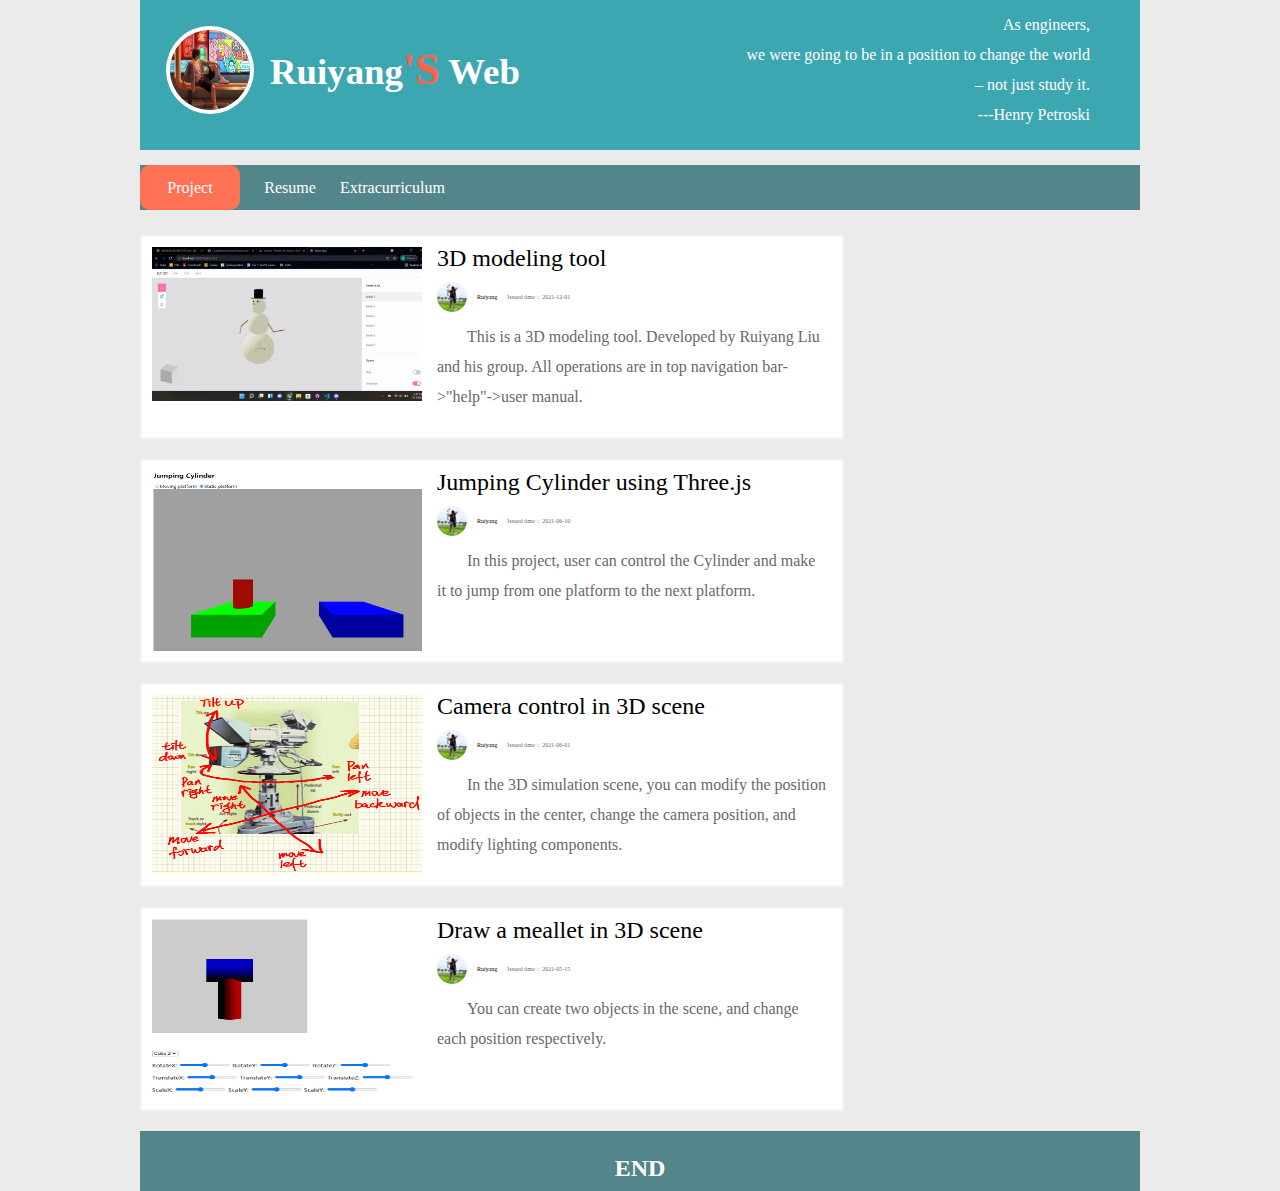
<file: index.html>
﻿<html>
	<head>
		<title>Ruiyang's website</title>
		<link rel="shortcut icon" href="images/ico.jpg"/>
		<link href="css/style.css?v=2" rel="stylesheet" type="text/css" media="all">
		<link rel="stylesheet" href="css/animate.min.css">
		<script src="js/wow.min.js"></script>
		<script>
		if (!(/msie [6|7|8|9]/i.test(navigator.userAgent))){
			new WOW().init();
		};
		</script>
	</head>
	<body>
		<header>
			<div class="logo">
				<img src="images/head.jpg" class="xwcms" onmouseover="this.src='images/head.png'" onmouseout="this.src='images/head.jpg'"/>
				<div class="logo-text">Ruiyang<span style="color:#FF6347;font-size:1.2em;">'S</span> Web</div>
			</div>
			<div class="right-block">
				<div class="wow pulse bg-yellow" data-wow-delay="0.1s">As engineers,</div>
				<div class="wow rollIn bg-red" data-wow-iteration="1" data-wow-duration="0.5s">we were going to be in a position to change the world</div>
				<div class="wow bounceInRight bg-blue">– not just study it.</div>
				<div class="wow bounceInRight bg-blue">---Henry Petroski</div>
			</div>
		</header>
		<div class="clear">
		</div>
		<nav id="nav" class="nav-wrap">
			<ul class="clearfix">
				<li class="menuactive">
					<a href="index.html">
						Project
					</a>
				</li>
			
				<li>
					<a href="project/resume.html">
					   Resume
					</a>
				</li>
			
				<li>
					<a href="extra_index.html">
					   Extracurriculum
					</a>
				</li>
				
				
			</ul>                 
		</nav>
	
		
		<section class="container-content">
			<div class="article-list">

				<div class="item">
					<div class="art-img">
						<img src="project/ez3d/cover.jpg" />
					</div>
					<div class="title">
						<a href="https://mariovo-casual.github.io/ez3d/">3D modeling tool</a>
					</div>
					<div class="base-info">
						<ul>
							<li>
								<img src="images/head.png" class="xwcms2"/>
							</li>
							<li>
								<a href="index.html">Ruiyang</a>
							</li>
							<li>
								Issued time： 2021-12-01
							</li>
						</ul>
					</div>
					<div class="desc">
						This is a 3D modeling tool. Developed by Ruiyang Liu and his group. 
						All operations are in top navigation bar->"help"->user manual. 
					</div>
				</div>

				<div class="item">
					<div class="art-img">
						<img src="project/game/pic/o1.png" />
					</div>
					<div class="title">
						<a href="project/game/features_asg5.html">Jumping Cylinder using Three.js</a>
					</div>
					<div class="base-info">
						<ul>
							<li>
								<img src="images/head.png" class="xwcms2"/>
							</li>
							<li>
								<a href="index.html">Ruiyang</a>
							</li>
							<li>
								Issued time： 2021-06-10
							</li>
						</ul>
					</div>
					<div class="desc">
						In this project, user can control the Cylinder and make it to jump from one platform to the next platform.
					</div>
				</div>


				<div class="item">
					<div class="art-img">
						<img src="project/Cam_control/pic/operations.PNG" />
					</div>
					<div class="title">
						<a href="project/Cam_control/features_asg4.html">Camera control in 3D scene</a>
					</div>
					<div class="base-info">
						<ul>
							<li>
								<img src="images/head.png" class="xwcms2"/>
							</li>
							<li>
								<a href="index.html">Ruiyang</a>
							</li>
							<li>
								Issued time： 2021-06-01
							</li>
						</ul>
					</div>
					<div class="desc">
						In the 3D simulation scene, you can modify the position of objects in the center,
						change the camera position, and modify lighting components.
					</div>
				</div>
				
				<div class="item">
					<div class="art-img">
						<img src="project/Mesh/pic/o1.png" />
					</div>
					<div class="title">
						<a href="project/Mesh/features.html">Draw a meallet in 3D scene</a>
					</div>
					<div class="base-info">
						<ul>
							<li>
								<img src="images/head.png" class="xwcms2"/>
							</li>
							<li>
								<a href="index.html">Ruiyang</a>
							</li>
							<li>
								Issued time： 2021-05-15
							</li>
						</ul>
					</div>
					<div class="desc">
						You can create two objects in the scene, and change each position respectively. 
					</div>
				</div>

				
			</div> 
		</section>

		<div class="clear">
		</div>	
		
		<footer class="footer">
			<div class="footer_content">
				<h2>END</h2>
			</div>
		</footer>
		

		<script src="plugin/SuperSlide/js/jquery.min.js"></script>
		<!-- <script src="js/jquery-1.12.4.min.js"></script> -->
		<script src="plugin/SuperSlide/js/superslide.2.1.js"></script>
		<script type="text/javascript">
		jQuery(".youtiy_slider .bd li").first().before( jQuery(".youtiy_slider .bd li").last() );
		jQuery(".youtiy_slider").hover(function(){
			 jQuery(this).find(".arrow").stop(true,true).fadeIn(300) 
			 },function(){ 
				jQuery(this).find(".arrow").fadeOut(300) });				
			 jQuery(".youtiy_slider").slide(
				{ titCell:".hd ul", mainCell:".bd ul", effect:"leftLoop",autoPlay:true, vis:3,autoPage:true, trigger:"mouseover"}
			);
			
			
		$(document).ready(function(e) {	
			var offset = 890;
			$(window).on('scroll', function(){
				if($(this).scrollTop() > offset ) {
					$('.recommend').css('position','fixed');
					$('.recommend').css('top','0px');
				} 
				else {
					$('.recommend').css('position','');
				}
			});
		});
		</script>
	</body>
</html>
</file>
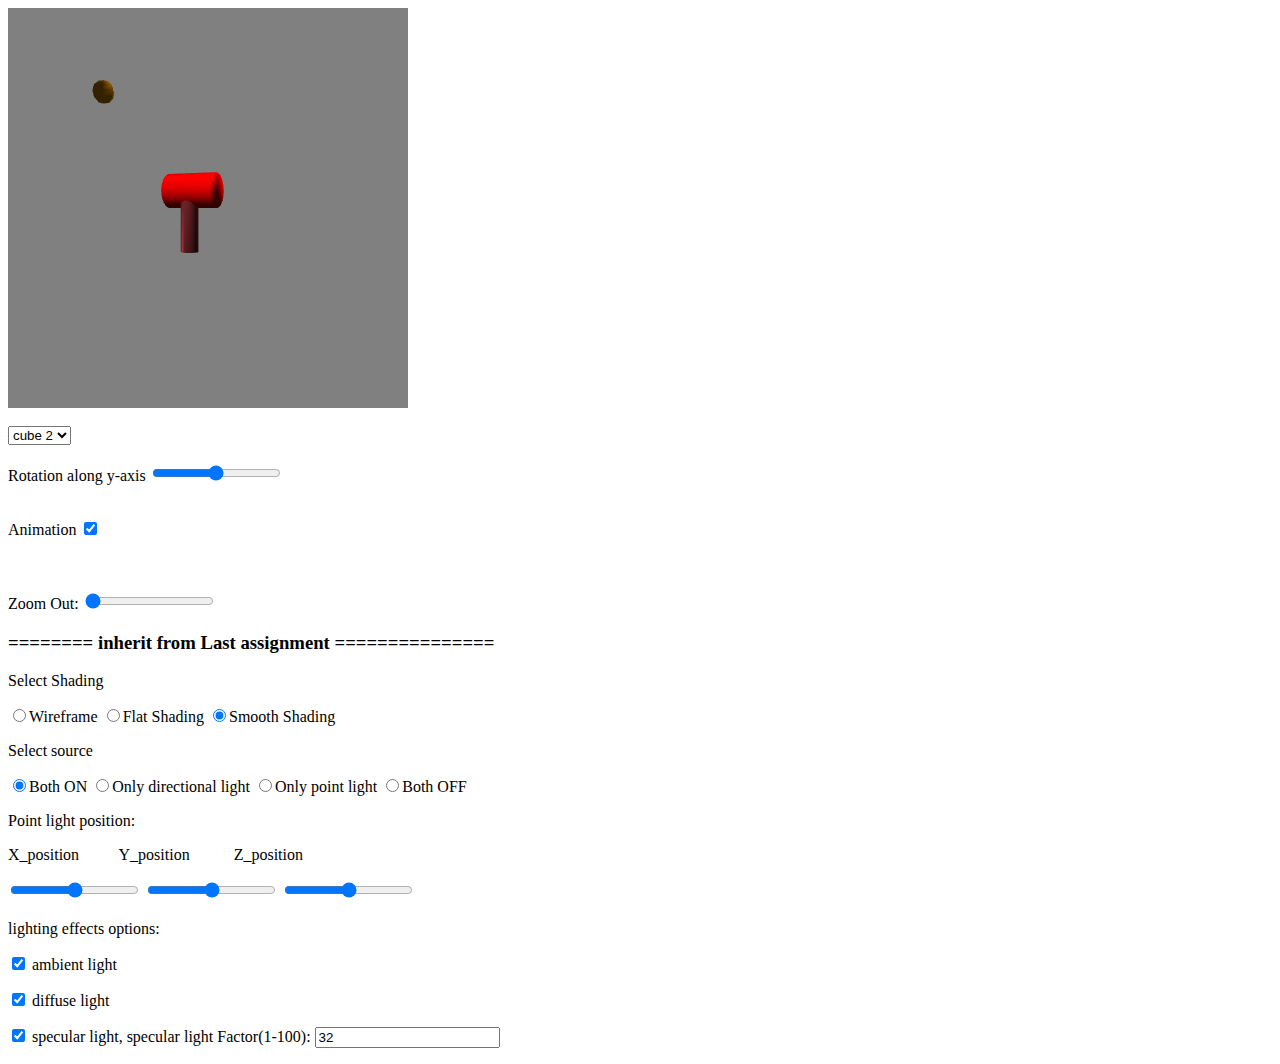
<file: project/Cam_control/index.html>
<html>
    <head>
        <meta charset="utf-8">
        <title>ASG 3</title>

        <!-- Load external libs -->
        <script src="lib/cuon-matrix-cse160.js"></script>
        <script src="lib/cuon-utils.js"></script>
        <script src="lib/webgl-debug.js"></script>
        <script src="lib/webgl-utils.js"></script>

        <!-- Load internal libs -->
        <script src="camera.js"></script>
        <script src="models/model.js"></script>
        <script src="models/cube.js"></script>
        <script src="models/sphere.js"></script>

        <!-- Load main -->
        <script src="asg3.js"></script>
    </head>

    <body onload="main()">
        <canvas id="canvas" width="400" height="400"></canvas>

        <br><br>
        <select id="cubeSelect">
            <option selected disabled>Empty</option>
        </select>

        <br><br>
        <label>Rotation along y-axis</label>
        <input id="rotSlider" type="range" min="-180" max="180" oninput="onRotationInput(this.value)"></input>


        <br><br>
        <p><label>Animation</label>
        <input type="checkbox" name="anim" id="anim" checked ="anim"><p>


        <br><br>
        <label>Zoom Out:</label>
        <input id="zoomSlider" value="1" type="range" min="1" max="20" oninput="onZoomInput(this.value)"></input>


        <h3>======== inherit from Last assignment =============== </h3>
        <p><label>Select Shading</label><p>
        <input type="radio" name="Shading" id="frame_s" value ="1" ><label>Wireframe  </label>
        <input type="radio" name="Shading" id="flat_s" value ="2"><label>Flat Shading </label>
        <input type="radio" name="Shading" id="smooth_s" value ="3" checked><label>Smooth Shading </label>

        <p><label>Select source</label><p>
        <input type="radio" name="pl_on" id="pl_on_dl_on" value ="1" checked><label>Both ON </label>
        <input type="radio" name="pl_on" id="pl_off_dl_on" value ="2"><label>Only directional light </label>
        <input type="radio" name="pl_on" id="pl_on_dl_off" value ="3"><label>Only point light </label>
        <input type="radio" name="pl_on" id="pl_off_dl_off" value ="4"><label>Both OFF </label><p>

        <p><label>Point light position: </label><p>

        <label>X_position &nbsp&nbsp&nbsp&nbsp&nbsp&nbsp&nbsp&nbsp Y_position &nbsp&nbsp&nbsp&nbsp&nbsp&nbsp&nbsp&nbsp&nbsp Z_position</label><p>
        <input id="lx" type="range" min="-3" max="1" step = "0.02"></input>
        <input id="ly" type="range" min="-1" max="3" step = "0.02"></input>
        <input id="lz" type="range" min="-1" max="3" step = "0.02" ></input>


        <br><br>
        <label>lighting effects options:</label><p>

        <input type="checkbox" name="ambient" id="amb" checked ="amb">
        <label>ambient light</label><p>
        <input type="checkbox" name="diffuse" id="dif" checked ="dif">
        <label>diffuse light</label><p>
        <input type="checkbox" name="specular" id="spe" checked ="spe">
        <label>specular light, specular light Factor(1-100):</label>
        <input id="speFactor" type="number" value="32"></input><p>




    </body>
</html>
</file>
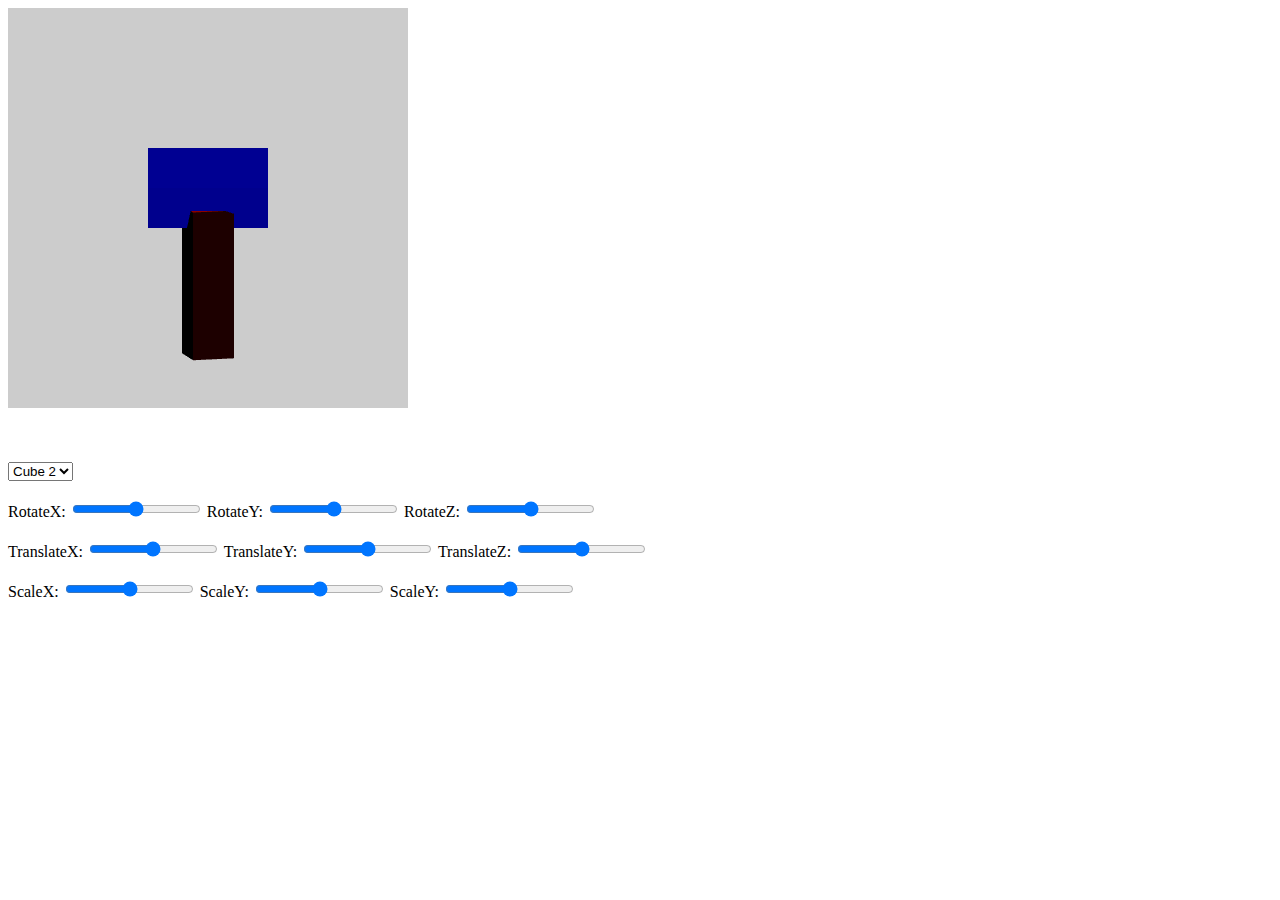
<file: project/Mesh/index.html>
<html>
    <head>
        <meta charset="utf-8">
        <title>ASG 2</title>

        <!-- Load external libs -->
        <script src="lib/cuon-matrix-cse160.js"></script>
        <script src="lib/cuon-utils.js"></script>
        <script src="lib/webgl-debug.js"></script>
        <script src="lib/webgl-utils.js"></script>

        <!-- Load internal libs -->
        <script src="cube.js"></script>

        <!-- Load main -->
        <script src="asg2.js"></script>
    </head>

    <body onload="main()">
        <canvas id="canvas" width="400" height="400"></canvas>
        <br><br>
        

        <br><br>
        <select id="cubeSelect">
            <option selected disabled>Empty</option>
        </select>

        <br><br>
        <label for="rotSlider">RotateX:</label>
        <input id="rotSlider" type="range" min="-100" max="100" oninput="onRotationInput()"></input>

        <label for="rotSliderY">RotateY:</label>
        <input id="rotSliderY" type="range" min="-100" max="100" oninput="onRotationInput()"></input>

        <label for="rotSliderZ">RotateZ:</label>
        <input id="rotSliderZ" type="range" min="-100" max="100" oninput="onRotationInput()"></input>

        <br><br>
        <label for="TransX">TranslateX:</label>
        <input id="TransX" type="range" min="-100" max="100" oninput="TanslateIn()"></input>

        <label for="TransY">TranslateY:</label>
        <input id="TransY" type="range" min="-100" max="100" oninput="TanslateIn()"></input>

        <label for="TransZ">TranslateZ:</label>
        <input id="TransZ" type="range" min="-100" max="100" oninput="TanslateIn()"></input>

        <br><br>
        <label for="ScaleX">ScaleX:</label>
        <input id="ScaleX" type="range" min="1" max="100" oninput="ScaleIn()"></input>

        <label for="ScaleY">ScaleY:</label>
        <input id="ScaleY" type="range" min="1" max="100" oninput="ScaleIn()"></input>

        <label for="ScaleZ">ScaleY:</label>
        <input id="ScaleZ" type="range" min="1" max="100" oninput="ScaleIn()"></input>

    </body>
</html>
</file>
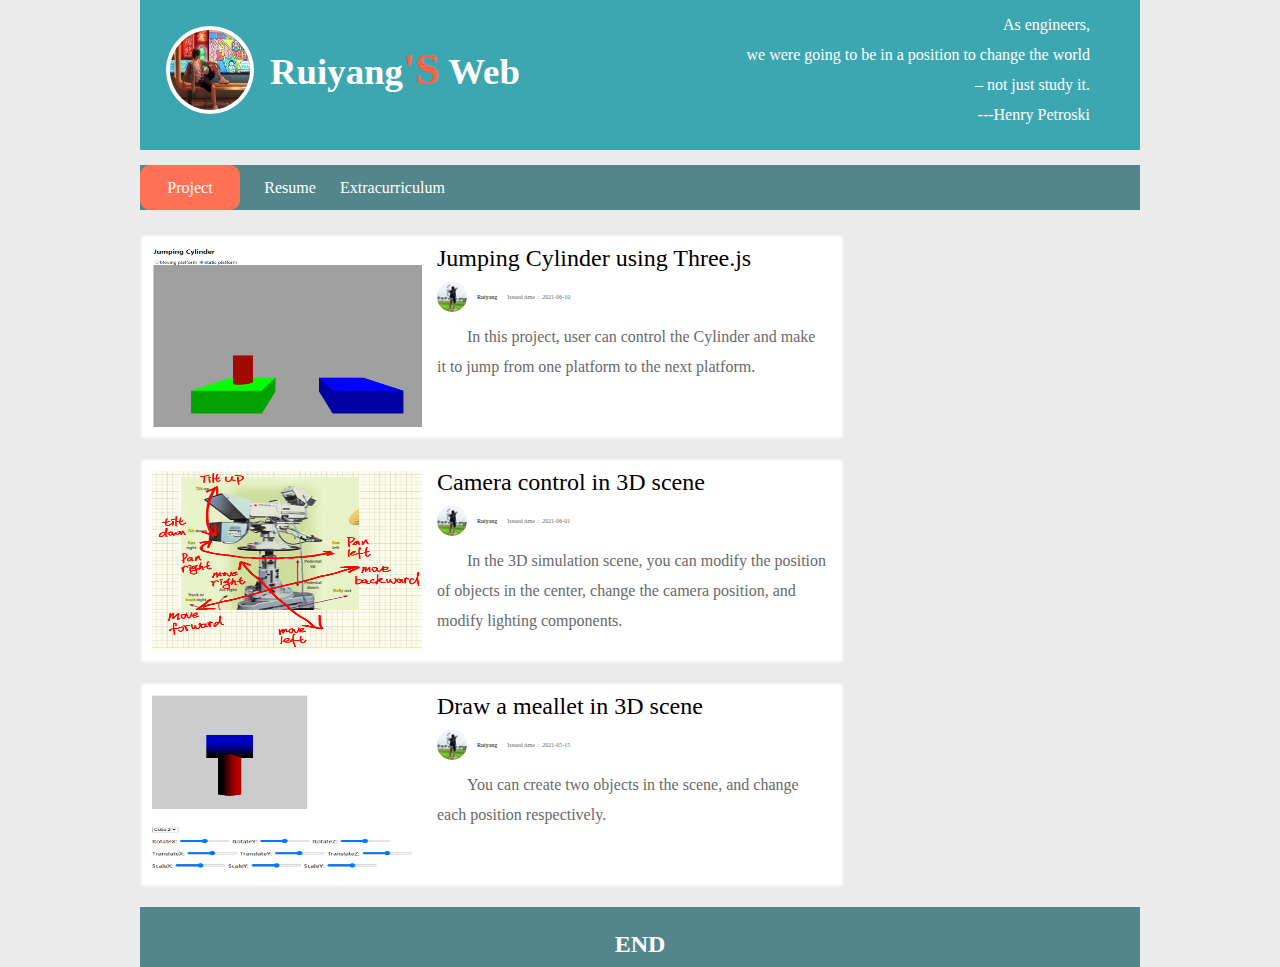
<file: web/周末‘s博客/index.html>
﻿<html>
	<head>
		<title>Ruiyang's website</title>
		<link rel="shortcut icon" href="images/ico.jpg"/>
		<link href="css/style.css?v=2" rel="stylesheet" type="text/css" media="all">
		<link rel="stylesheet" href="css/animate.min.css">
		<script src="js/wow.min.js"></script>
		<script>
		if (!(/msie [6|7|8|9]/i.test(navigator.userAgent))){
			new WOW().init();
		};
		</script>
	</head>
	<body>
		<header>
			<div class="logo">
				<img src="images/head.jpg" class="xwcms" onmouseover="this.src='images/head.png'" onmouseout="this.src='images/head.jpg'"/>
				<div class="logo-text">Ruiyang<span style="color:#FF6347;font-size:1.2em;">'S</span> Web</div>
			</div>
			<div class="right-block">
				<div class="wow pulse bg-yellow" data-wow-delay="0.1s">As engineers,</div>
				<div class="wow rollIn bg-red" data-wow-iteration="1" data-wow-duration="0.5s">we were going to be in a position to change the world</div>
				<div class="wow bounceInRight bg-blue">– not just study it.</div>
				<div class="wow bounceInRight bg-blue">---Henry Petroski</div>
			</div>
		</header>
		<div class="clear">
		</div>
		<nav id="nav" class="nav-wrap">
			<ul class="clearfix">
				<li class="menuactive">
					<a href="index.html">
						Project
					</a>
				</li>
			
				<li>
					<a href="project/resume.html">
					   Resume
					</a>
				</li>
			
				<li>
					<a href="extra_index.html">
					   Extracurriculum
					</a>
				</li>
				
				
			</ul>                 
		</nav>
	
		
		<section class="container-content">
			<div class="article-list">


				<div class="item">
					<div class="art-img">
						<img src="project/game/pic/o1.png" />
					</div>
					<div class="title">
						<a href="project/game/features_asg5.html">Jumping Cylinder using Three.js</a>
					</div>
					<div class="base-info">
						<ul>
							<li>
								<img src="images/head.png" class="xwcms2"/>
							</li>
							<li>
								<a href="index.html">Ruiyang</a>
							</li>
							<li>
								Issued time： 2021-06-10
							</li>
						</ul>
					</div>
					<div class="desc">
						In this project, user can control the Cylinder and make it to jump from one platform to the next platform.
					</div>
				</div>


				<div class="item">
					<div class="art-img">
						<img src="project/Cam_control/pic/operations.PNG" />
					</div>
					<div class="title">
						<a href="project/Cam_control/features_asg4.html">Camera control in 3D scene</a>
					</div>
					<div class="base-info">
						<ul>
							<li>
								<img src="images/head.png" class="xwcms2"/>
							</li>
							<li>
								<a href="index.html">Ruiyang</a>
							</li>
							<li>
								Issued time： 2021-06-01
							</li>
						</ul>
					</div>
					<div class="desc">
						In the 3D simulation scene, you can modify the position of objects in the center,
						change the camera position, and modify lighting components.
					</div>
				</div>
				
				<div class="item">
					<div class="art-img">
						<img src="project/Mesh/pic/o1.png" />
					</div>
					<div class="title">
						<a href="project/Mesh/features.html">Draw a meallet in 3D scene</a>
					</div>
					<div class="base-info">
						<ul>
							<li>
								<img src="images/head.png" class="xwcms2"/>
							</li>
							<li>
								<a href="index.html">Ruiyang</a>
							</li>
							<li>
								Issued time： 2021-05-15
							</li>
						</ul>
					</div>
					<div class="desc">
						You can create two objects in the scene, and change each position respectively. 
					</div>
				</div>

				
			</div> 
		</section>

		<div class="clear">
		</div>	
		
		<footer class="footer">
			<div class="footer_content">
				<h2>END</h2>
			</div>
		</footer>
		

		<script src="plugin/SuperSlide/js/jquery.min.js"></script>
		<!-- <script src="js/jquery-1.12.4.min.js"></script> -->
		<script src="plugin/SuperSlide/js/superslide.2.1.js"></script>
		<script type="text/javascript">
		jQuery(".youtiy_slider .bd li").first().before( jQuery(".youtiy_slider .bd li").last() );
		jQuery(".youtiy_slider").hover(function(){
			 jQuery(this).find(".arrow").stop(true,true).fadeIn(300) 
			 },function(){ 
				jQuery(this).find(".arrow").fadeOut(300) });				
			 jQuery(".youtiy_slider").slide(
				{ titCell:".hd ul", mainCell:".bd ul", effect:"leftLoop",autoPlay:true, vis:3,autoPage:true, trigger:"mouseover"}
			);
			
			
		$(document).ready(function(e) {	
			var offset = 890;
			$(window).on('scroll', function(){
				if($(this).scrollTop() > offset ) {
					$('.recommend').css('position','fixed');
					$('.recommend').css('top','0px');
				} 
				else {
					$('.recommend').css('position','');
				}
			});
		});
		</script>
	</body>
</html>
</file>
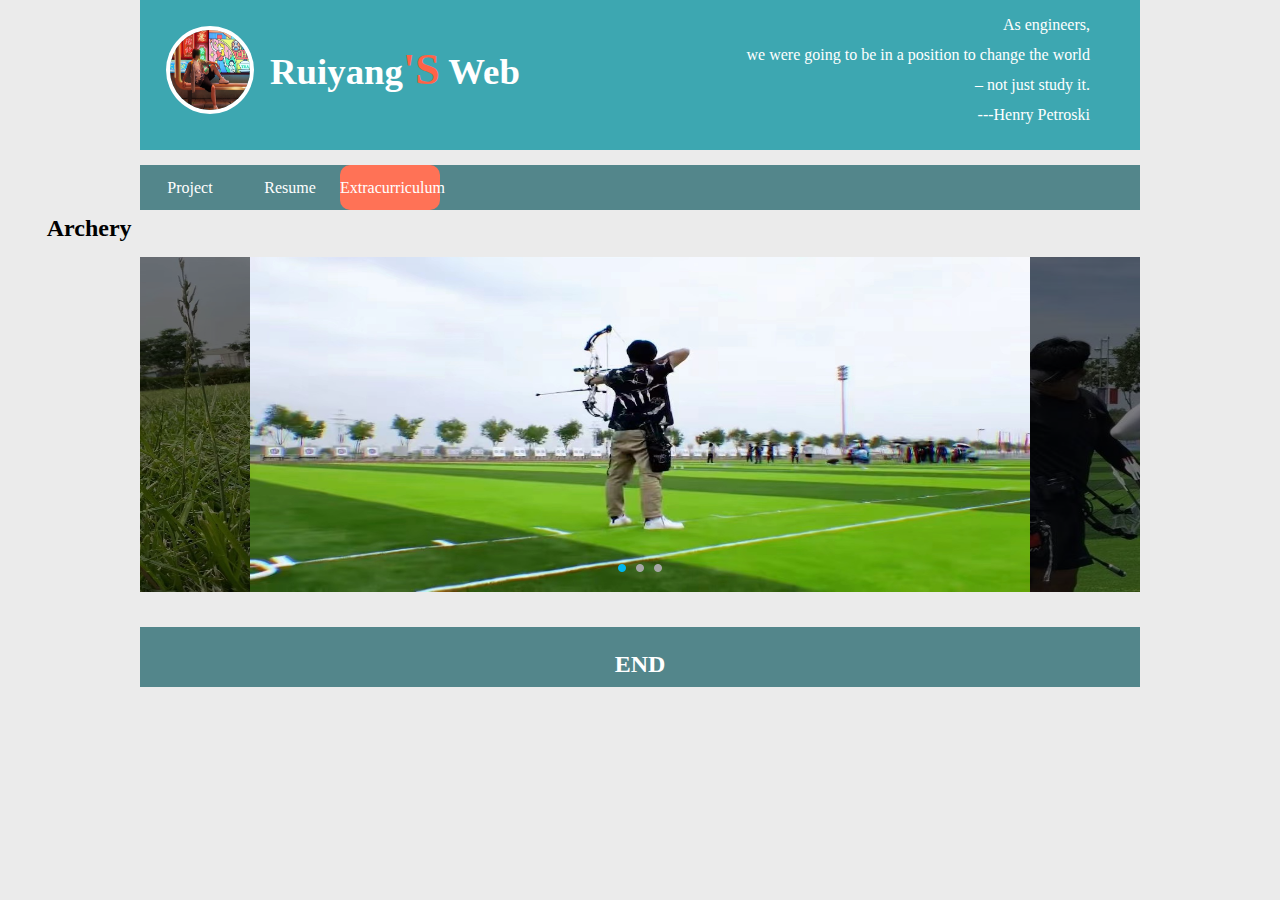
<file: extra_index.html>
<html>
	<head>
		<title>Ruiyang's website</title>
		<link rel="shortcut icon" href="images/ico.jpg"/>
		<link href="css/style.css?v=2" rel="stylesheet" type="text/css" media="all">
		<link rel="stylesheet" href="css/animate.min.css">
		<script src="js/wow.min.js"></script>
		<script>
		if (!(/msie [6|7|8|9]/i.test(navigator.userAgent))){
			new WOW().init();
		};
		</script>
	</head>
	<body>
		<header>
			<div class="logo">
				<img src="images/head.jpg" class="xwcms" onmouseover="this.src='images/head.png'" onmouseout="this.src='images/head.jpg'"/>
				<div class="logo-text">Ruiyang<span style="color:#FF6347;font-size:1.2em;">'S</span> Web</div>
			</div>
			<div class="right-block">
				<div class="wow pulse bg-yellow" data-wow-delay="0.1s">As engineers,</div>
				<div class="wow rollIn bg-red" data-wow-iteration="1" data-wow-duration="0.5s">we were going to be in a position to change the world</div>
				<div class="wow bounceInRight bg-blue">– not just study it.</div>
				<div class="wow bounceInRight bg-blue">---Henry Petroski</div>
			</div>
		</header>
		<div class="clear">
		</div>
		<nav id="nav" class="nav-wrap">
			<ul class="clearfix">
				<li>
					<a href="index.html">
						Project
					</a>
				</li>
			
				<li>
					<a href="project/resume.html">
					   Resume
					</a>
				</li>
			
				<li class="menuactive">
					<a href="extra_index.html">
					   Extracurriculum
					</a>
				</li>
				
				
			</ul>                 
		</nav>
		
		<section class="banner">
			<h2>&nbsp &nbsp &nbsp &nbsp Archery</h2>
			<div class="youtiy_slider">
				
			  <div class="bd">
				<ul>
				  <li><a target="_blank" href="http://www.youtiy.com"><img src="plugin/SuperSlide/images/1.jpg" /></a></li>
				  <li><a target="_blank" href="http://www.youtiy.com"><img src="plugin/SuperSlide/images/2.jpg" /></a></li>
				  <li><a target="_blank" href="http://www.youtiy.com"><img src="plugin/SuperSlide/images/3.jpg" /></a></li>
				</ul>
			  </div>
			  <div class="hd">
				<ul>
				</ul>
			  </div>
			  <div class="pnBtn prev"><span class="blackBg"></span> <a class="arrow" href="javascript:void(0)"></a></div>
			  <div class="pnBtn next"><span class="blackBg"></span> <a class="arrow" href="javascript:void(0)"></a></div>
			</div>
		</section>
				

		<div class="clear">
		</div>	
		
		<footer class="footer">
			<div class="footer_content">
				<h2>END</h2>
			</div>
		</footer>
		

		<script src="plugin/SuperSlide/js/jquery.min.js"></script>
		<!-- <script src="js/jquery-1.12.4.min.js"></script> -->
		<script src="plugin/SuperSlide/js/superslide.2.1.js"></script>
		<script type="text/javascript">
		jQuery(".youtiy_slider .bd li").first().before( jQuery(".youtiy_slider .bd li").last() );
		jQuery(".youtiy_slider").hover(function(){
			 jQuery(this).find(".arrow").stop(true,true).fadeIn(300) 
			 },function(){ 
				jQuery(this).find(".arrow").fadeOut(300) });				
			 jQuery(".youtiy_slider").slide(
				{ titCell:".hd ul", mainCell:".bd ul", effect:"leftLoop",autoPlay:true, vis:3,autoPage:true, trigger:"mouseover"}
			);
			
			
		$(document).ready(function(e) {	
			var offset = 890;
			$(window).on('scroll', function(){
				if($(this).scrollTop() > offset ) {
					$('.recommend').css('position','fixed');
					$('.recommend').css('top','0px');
				} 
				else {
					$('.recommend').css('position','');
				}
			});
		});
		</script>
	</body>
</html>
</file>
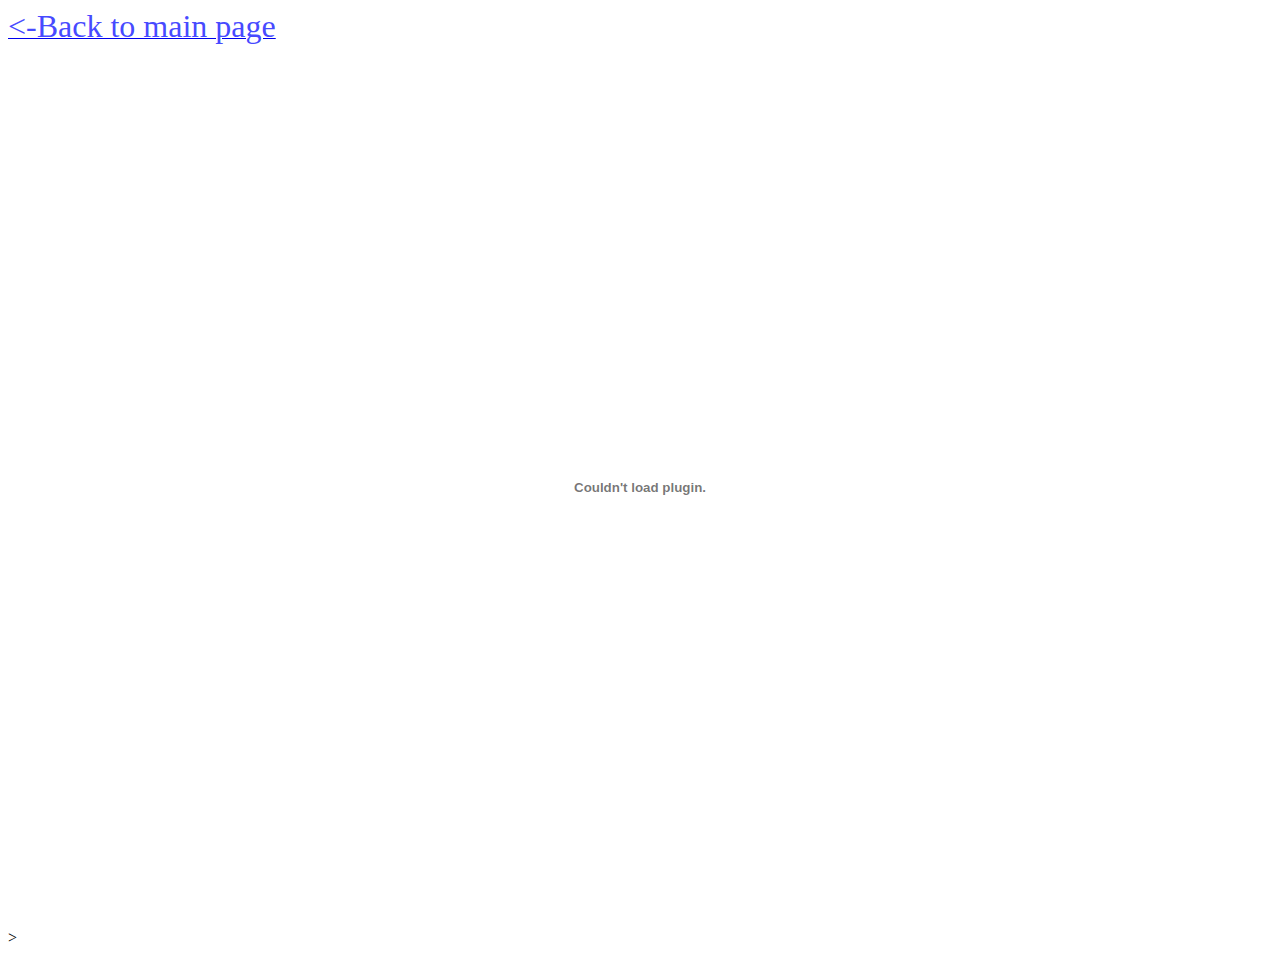
<file: project/resume.html>
<html>
	<head>
		<title>Ruiyang's Resume</title>

	
	</head>
    <body>
        <header>
			<div class="logo">
			</div>
			<a href="../index.html">
                <span style="color:#474aff;font-size:2em;"> <-Back to main page</span>
            </a>
		</header>
        <embed src="cv.pdf" type="application/pdf" width="100%" height="100%" internalinstanceid="81" /> 

    </body>
</html>>
</file>
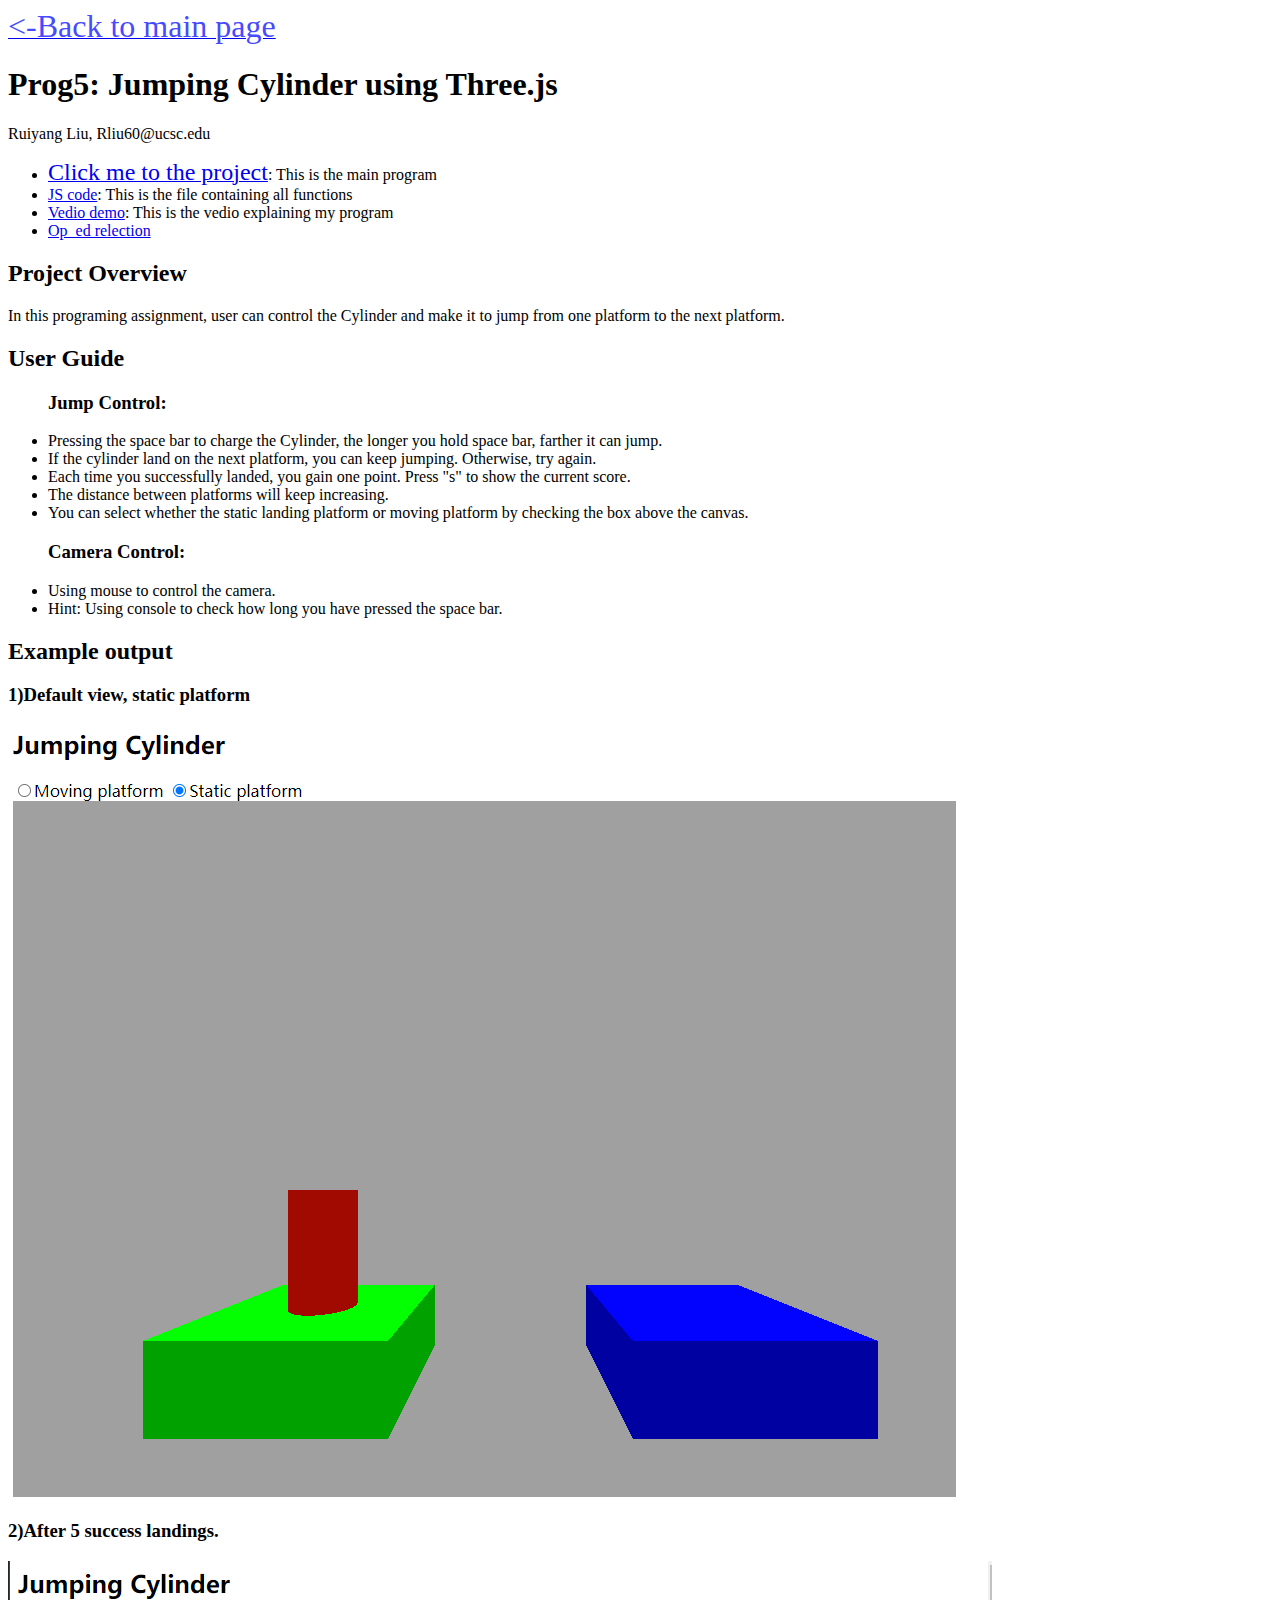
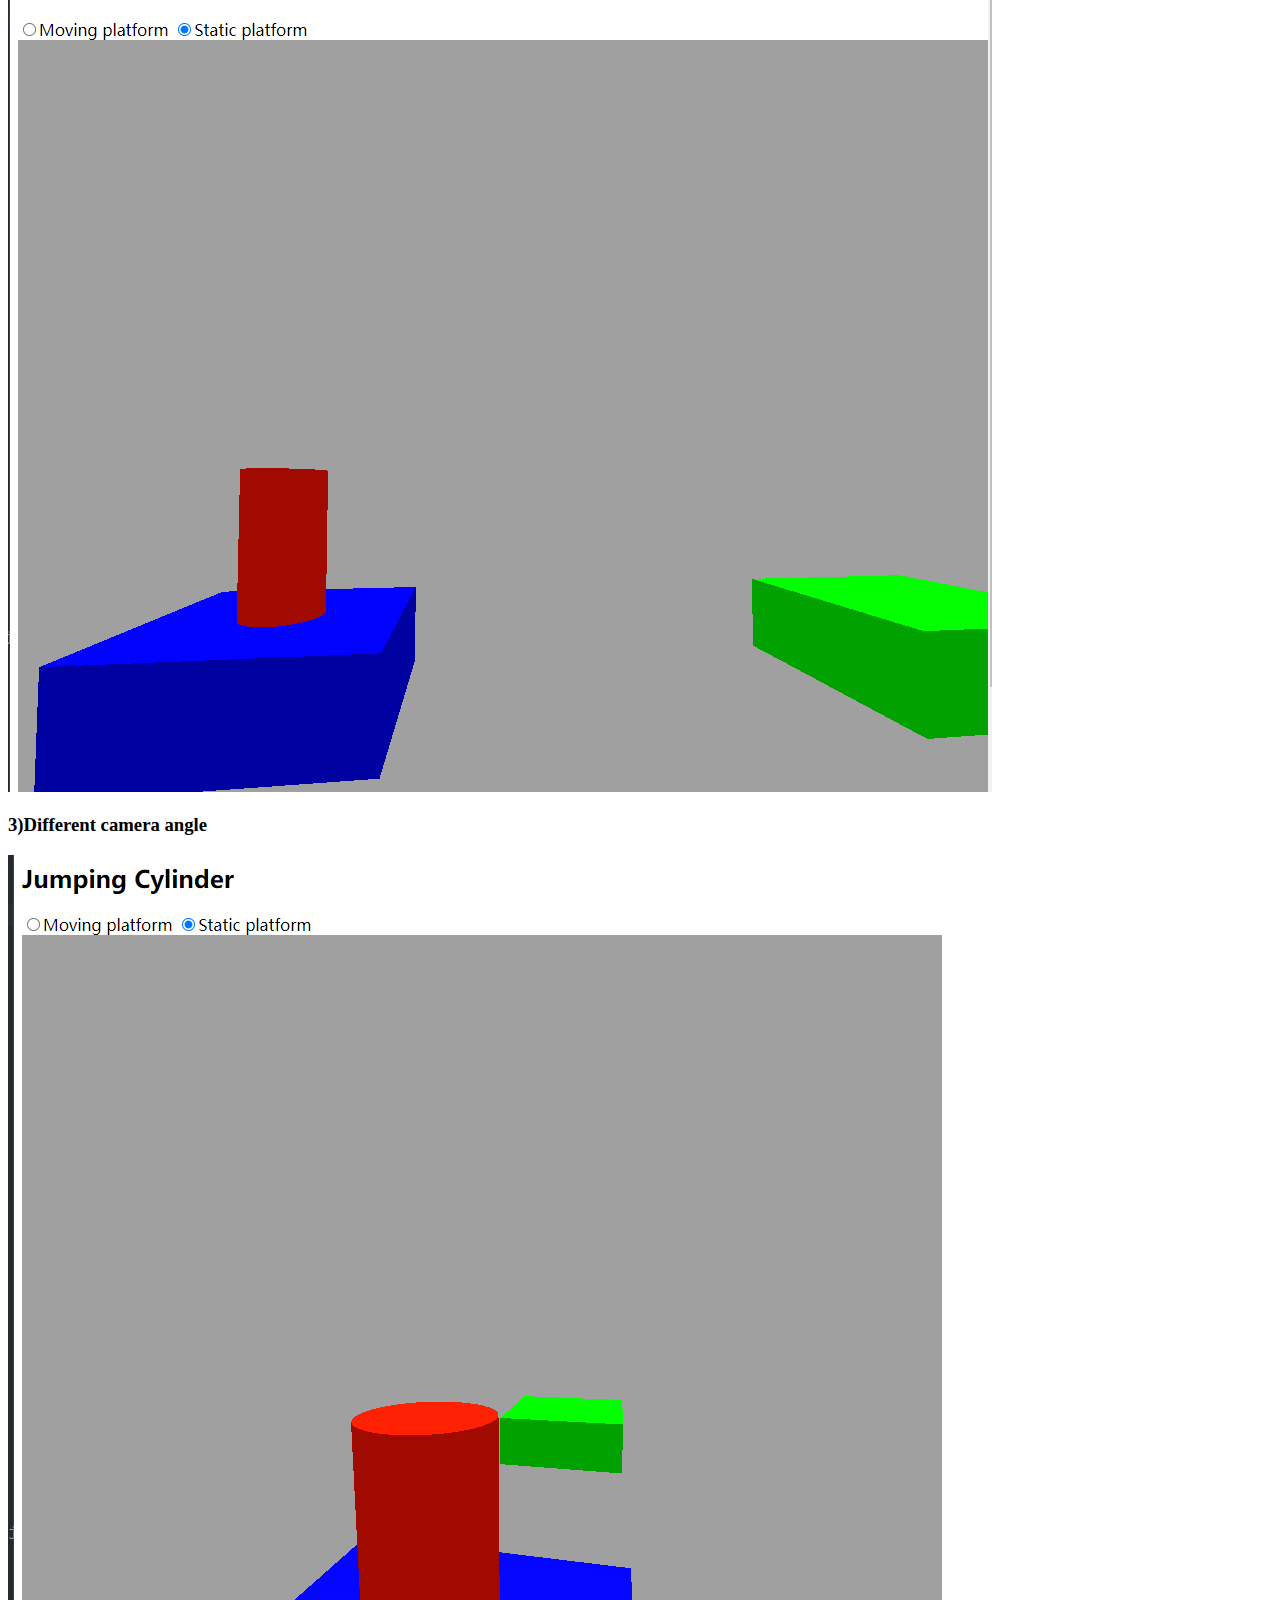
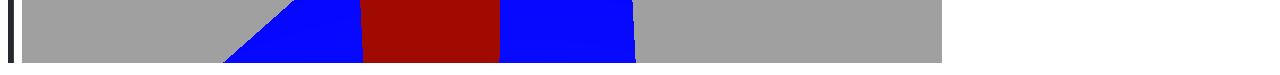
<file: project/game/features_asg5.html>
<!DOCTYPE html>
<html lang="en">
  <head>
    <meta charset="utf-8" />
    <title>Jumping Cylinder</title>
    <!-- Load external libs -->
</head>


<body onload="main()">
    <a href="../../index.html">
      <span style="color:#474aff;font-size:2em;"> <-Back to main page</span>
    </a>
    <h1> Prog5: Jumping Cylinder using Three.js</h1>
    <p> Ruiyang Liu, Rliu60@ucsc.edu</p>
    <ul>
      <li><a href="main.html"><span style="font-size:1.5em;"> Click me to the project</span></a>: This is the main program</li>
      <li><a href="asg5.js">JS code</a>: This is the file containing all functions</li>
      <li><a href="vedio_explain.mp4">Vedio demo</a>: This is the vedio explaining my program</li>
      <li><a href="op_ed.pdf">Op_ed relection</a></li>
    </ul>

    <h2>Project Overview</h2>
    <p>
        In this programing assignment, user can control the Cylinder and make it to jump from
        one platform to the next platform.
    <h2>User Guide</h2>

    <ul>
      <h3>Jump Control: </h3>
      <li>Pressing the space bar to charge the Cylinder, the longer you hold space bar, farther it can jump.</li>
      <li>If the cylinder land on the next platform, you can keep jumping. Otherwise, try again.</li>
      <li>Each time you successfully landed, you gain one point. Press "s" to show the current score.</li>
      <li>The distance between platforms will keep increasing.  </li>
      <li>You can select whether the static landing platform or moving platform by checking the box above the canvas. </li>
      <p>
      <h3>Camera Control: </h3>
      <li>Using mouse to control the camera.</li>
      <li>Hint: Using console to check how long you have pressed the space bar.</li>
    </ul>



    <h2>Example output</h2>
    <h3>1)Default view, static platform </h3>
    <img src="pic/o1.png" border=0>

    <h3>2)After 5 success landings. </h3>
    <img src="pic/o2.png" border=0>

    <h3>3)Different camera angle </h3>
    <img src="pic/o3.png" border=0>


</body>



</html>
</file>
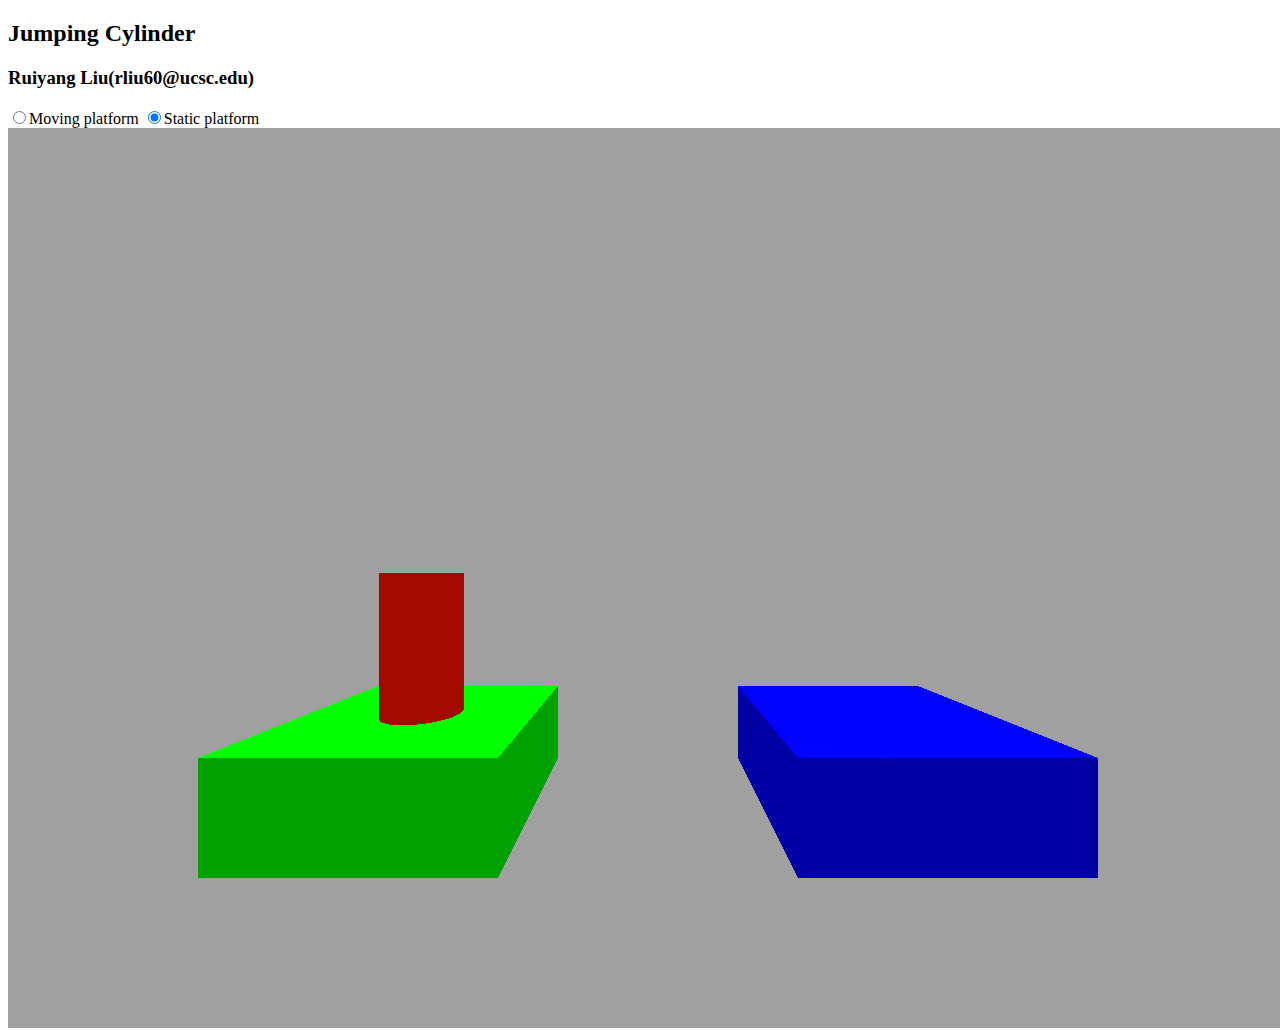
<file: project/game/main.html>
<!DOCTYPE html>
<html>
	<head>
		<meta charset="utf-8">
		<title>ASG5</title>
	</head>
	<body>
		<h2>Jumping Cylinder</h2>
		<h3>Ruiyang Liu(rliu60@ucsc.edu)</h3>
		<input type="radio" name="move_plat" id="move_plat" value ="1" checked><label>Moving platform </label>
		<input type="radio" name="move_plat" id="still_plat" value ="1" checked><label>Static platform </label>

		<script src="lib/three.js"></script>
        <script src="lib/OrbitControls.js"></script>
		<script src="asg5.js"></script>

	</body>
</html>
</file>
<file: css/style.css>
﻿@charset "utf-8";
*{
	font-family: 思源黑体 CN;
	margin:0px;
	padding:0px;
}

body{
	overflow-x:hidden;
}

a:link {
	color:black;
	text-decoration:none;
}

a:visited {
	color:black;
	text-decoration:none;
}
	
a:hover {
	color:black;
	text-decoration:none;
	}
	
a:active {
	color:black;
	text-decoration:none;
}

/***鼠标悬浮图片旋转360度 begin***/
.xwcms {    
            margin: 30 auto;
            -webkit-border-radius: 110px;
            border-radius: 110px;
            -webkit-transition: -webkit-transform 0.4s ease-out;
            -moz-transition: -moz-transform 0.4s ease-out;
            -o-transition: -o-transform 0.4s ease-out;
            -ms-transition: -ms-transform 0.4s ease-out;
			width:80px;
			height:80px;
			box-shadow:0 0 0 4px #fff;
			float:left;
			margin-left:30px;
       }
.xwcms:hover {
            -webkit-transform: rotateZ(360deg);
            -moz-transform: rotateZ(360deg);
            -o-transform: rotateZ(360deg);
            -ms-transform: rotateZ(360deg);
            transform: rotateZ(360deg);
        }
/***鼠标悬浮图片旋转360度 begin***/


/***鼠标悬浮图片旋转360度 begin***/
.xwcms2 {    
			 margin: 10 auto;
            -webkit-border-radius: 110px;
            border-radius: 110px;
            -webkit-transition: -webkit-transform 0.4s ease-out;
            -moz-transition: -moz-transform 0.4s ease-out;
            -o-transition: -o-transform 0.4s ease-out;
            -ms-transition: -ms-transform 0.4s ease-out;
			width:30px;
			height:30px;
			box-shadow:0 0 0 2px #fff;
			float:left;
			margin-left:5px;
       }
/***鼠标悬浮图片旋转360度 begin***/

body{
	background:#EBEBEB;
}

header{
	width:1000px;
	height:150px;
	background:#3da7b1;
	margin:0px auto;
}

header .logo{
	float:left;
	height:100%;
	width:50%;
	line-height:140px;
	font-size:2.3em;
	color:white;
	font-weight:800;
}

header .logo .logo-text{
	margin-left:20px;
	float:left;
}

header .right-block{
	height:100%;
	width:50%;
	float:right;
	line-height:30px;
	padding-top:10px;
}

header .right-block div{
	width:90%;
	text-align:right;
	margin-right:50px;
	color:white;
}

.clear{
	clear:both;
}

nav{
	width:1000px;
	height:45px;
	margin:5px auto;	
	background-color:#53868B;
	
}

nav ul{
	margin: 0px; /* 与外界元素的距离为0 */
    padding: 0px; /* 与内部元素的距离为0 */
}

nav ul li{
	 list-style-type:none;
	 float:left; /* 向左漂移，将竖排变为横排 */
	 color:white;
	 height:45px;
	 width:100px;
	 text-align:center;
	 line-height:45px;
}

nav ul li a,nav ul li a:visited,nav ul li a:link{
	color:white;
}

nav ul li:hover{
	background:#FF7256;
	border-radius: 10px 10px 10px 10px;
}

.menuactive{
	background:#FF7256;
	border-radius: 10px 10px 10px 10px;
}



/*banner*/
.youtiy_slider {
	width:1000px;
	min-width:980px;
	height:335px;
	position:relative;
	overflow:hidden;
	background:#fff;
	text-align:center;
	margin:15px auto;
}
.youtiy_slider .bd {
	width:980px;
	position:absolute;
	left:50%;
	margin-left:-490px
}
.youtiy_slider .bd li {
	width:780px;
	overflow:hidden;
}
.youtiy_slider .bd li img {
	display:block;
	width:780px;
	height:335px;
}
.youtiy_slider .tempWrap {
	overflow:visible !important
}
.youtiy_slider .tempWrap ul {
	margin-left:-680px !important;
}
.youtiy_slider .hd {
	position:absolute;
	width:100%;
	left:0;
	z-index:1;
	height:8px;
	bottom:20px;
	text-align:center;
}
.youtiy_slider .hd li {
	display:inline-block;
	*display:inline;
	zoom:1;
	width:8px;
	height:8px;
	line-height:99px;
	overflow:hidden;
	background:url(../plugin/SuperSlide/images/slider-btn.png) 0 -10px no-repeat;
	margin:0 5px;
	cursor:pointer;
}
.youtiy_slider .hd li.on {
	background-position:0 0;
}
.youtiy_slider .pnBtn {
	position:absolute;
	z-index:1;
	top:0;
	width:100%;
	height:335px;
	cursor:pointer;
}
.youtiy_slider .prev {
	left:-50%;
	margin-left:-390px;
}
.youtiy_slider .next {
	left:50%;
	margin-left:390px;
}
.youtiy_slider .pnBtn .blackBg {
	display:block;
	position:absolute;
	left:0;
	top:0;
	width:100%;
	height:335px;
	background:#000;
	filter:alpha(opacity=50);
	opacity:0.5;
}
.youtiy_slider .pnBtn .arrow {
	display:none;
	position:absolute;
	top:0;
	z-index:1;
	width:60px;
	height:335px;
}
.youtiy_slider .pnBtn .arrow:hover {
	filter:alpha(opacity=60);
	opacity:0.6;
}
.youtiy_slider .prev .arrow {
	right:0;
	background:url(../plugin/SuperSlide/images/slider-arrow.png) -120px 0 no-repeat;
}
.youtiy_slider .next .arrow {
	left:0;
	background:url(../plugin/SuperSlide/images/slider-arrow.png) 0 0 no-repeat;
}



.container-content{
	width:1000px;
	margin:0px auto;
}

.container-content .article-list{
	width:700px;
	float:left;
}

.container-content .article-list .item{
	width:100%;
	height:200px;
	background:white;
	/*-webkit-border-radius: 10px;
     border-radius: 10px;*/
	 margin-top:20px;
	 border:2px solid #F4F4F4;
	 overflow:hidden;
}

.container-content .article-list .item .art-img{
	float:left;
	width:40%;
	overflow:hidden;
}

.container-content .article-list .item .art-img img{
	width:98%;
	margin:0px auto;
	margin-left:10px;
	margin-top:10px;
	margin-bottom:10px;
	max-height:180px;
}

.container-content .article-list .item .title{
	float:left;
	font-size:1.5em;
	padding-left:15px;
	padding-top:8px;
	color:#7A7A7A;
}

.container-content .article-list .item .base-info{
	float:left;
	width:60%;
	height:50px;
}

.container-content .article-list .item .base-info ul li{
	 list-style-type:none;
	 float:left; /* 向左漂移，将竖排变为横排 */
	 color:black;
	 height:60px;
	 text-align:left;
	 line-height:50px;
	 margin-left:10px;
	 font-size:.1em;
	 color:#696969;
	 
}


.container-content .article-list .item .desc{
	float:left;
	width:60%;
	overflow:hidden;
	box-sizing: border-box;/*不让padding影响元素的宽度*/
	padding:15px;
	font-size:.1.2em;
	line-height:30px;
	color:#696969;
	text-indent:30px;
	margin-top:-15px;
}

/*右侧区域*/
.right-fun{
	width:280px;
	float:right;
}

.right-fun .model{
	width:100%;
	border:2px solid #F4F4F4;
	margin-top:20px;
	background:white;
}

.right-fun .model .title{
	border-left:3px solid red;
	height:30px;
	padding-left:10px;
	box-sizing: border-box;/*不让padding影响元素的宽度*/
	font-weight:800;
	line-height:30px;
}

.right-fun .model .content{
	width:100%;
	margin-bottom:20px;
}

.right-fun .model .content p{
	margin:15px;
	font-size:.8em;
	
	-moz-transition:all .5s linear .1s;  
	  -webkit-transition:all .5s linear .1s;  
	  -o-transition:all .5s linear .1s;  
	  -ms-transition:all .5s linear .1s;  
	  transition:all .5s linear .1s;  


}

.right-fun .model .content p:hover{
	padding-left:20px;
}

.right-fun .model .menu{
	width:100%;
	height:140px;
}

.right-fun .model .menu span{
	display:block;
	width:100px;
	height:35px;
	background:#F2F2F2;
	float:left;
	margin:15px;
	line-height:35px;
	-webkit-border-radius: 10px;
    border-radius: 10px;
	color:#FF6A6A;
	text-align:center;
	
	-webkit-transition: -webkit-transform 0.4s ease-out;
	-moz-transition: -moz-transform 0.4s ease-out;
	-o-transition: -o-transform 0.4s ease-out;
	-ms-transition: -ms-transform 0.4s ease-out;
}

.right-fun .model .menu span:hover {
	-webkit-transform: rotateZ(360deg);
	-moz-transform: rotateZ(360deg);
	-o-transform: rotateZ(360deg);
	-ms-transform: rotateZ(360deg);
	transform: rotateZ(360deg);
}

.right-fun .model .menu span a,.right-fun .model .menu span a:visited,.right-fun .model .menu span a:link{
	color:#FF6A6A;
}

.right-fun .recommend{
	width:280px;
}

/*搜索框7*/  
form {
	position:relative;
	margin:0 auto;
} 
button {
	border:none;
	outline:none;
}
button {
	height:42px;
	width:42px;
	cursor:pointer;
	position:absolute;
}
.bar7 form {
	height:52px;
	padding-right:10px;
}
.bar7 input {
	width:200px;
	border-radius:42px;
	border:2px solid #324B4E;
	background:white;
	transition:.3s linear;
	float:right;
	height:35px;
	margin-top:10px;
	outline:none;
}
.bar7 input:focus {
	width:250px;
}
.bar7 button {
	background:none;
	top:3px;
	right:20px;
}
.bar7 button:before {
	content:"Search";
	font-family:FontAwesome;
	color:#324b4e;
}

/*footer*/
footer{
	width:1000px;
	background:#53868B;
	display:block;
	margin:0px auto;
	overflow:hidden;
	text-align:center;
	color:white;
	margin-top:20px;
}

footer .footer_content{
	margin:10px;
	line-height:25px;
}

footer .footer_content h2{
	margin-top:25px;
}

footer .footer_content p:nth-child(2){
	margin-top:20px;
}



/*article-content*/
.article-content{
	width:700px;
	float:left;
	margin-top:20px;
	text-align:center;
	background:white;
}

.article-content h3{
	margin-top:10px;
}

.article-content .tt{
	margin-top:20px;
	color:#CD2626;
}

.article-content .content{
	margin-top:20px;
}

.article-content .content p{
	margin-top:5px;
	text-align:left;
	padding:20px;
	text-indent:30px;
	line-height:40px;
}
</file>
<file: web/周末‘s博客/css/style.css>
﻿@charset "utf-8";
*{
	font-family: 思源黑体 CN;
	margin:0px;
	padding:0px;
}

body{
	overflow-x:hidden;
}

a:link {
	color:black;
	text-decoration:none;
}

a:visited {
	color:black;
	text-decoration:none;
}
	
a:hover {
	color:black;
	text-decoration:none;
	}
	
a:active {
	color:black;
	text-decoration:none;
}

/***鼠标悬浮图片旋转360度 begin***/
.xwcms {    
            margin: 30 auto;
            -webkit-border-radius: 110px;
            border-radius: 110px;
            -webkit-transition: -webkit-transform 0.4s ease-out;
            -moz-transition: -moz-transform 0.4s ease-out;
            -o-transition: -o-transform 0.4s ease-out;
            -ms-transition: -ms-transform 0.4s ease-out;
			width:80px;
			height:80px;
			box-shadow:0 0 0 4px #fff;
			float:left;
			margin-left:30px;
       }
.xwcms:hover {
            -webkit-transform: rotateZ(360deg);
            -moz-transform: rotateZ(360deg);
            -o-transform: rotateZ(360deg);
            -ms-transform: rotateZ(360deg);
            transform: rotateZ(360deg);
        }
/***鼠标悬浮图片旋转360度 begin***/


/***鼠标悬浮图片旋转360度 begin***/
.xwcms2 {    
			 margin: 10 auto;
            -webkit-border-radius: 110px;
            border-radius: 110px;
            -webkit-transition: -webkit-transform 0.4s ease-out;
            -moz-transition: -moz-transform 0.4s ease-out;
            -o-transition: -o-transform 0.4s ease-out;
            -ms-transition: -ms-transform 0.4s ease-out;
			width:30px;
			height:30px;
			box-shadow:0 0 0 2px #fff;
			float:left;
			margin-left:5px;
       }
/***鼠标悬浮图片旋转360度 begin***/

body{
	background:#EBEBEB;
}

header{
	width:1000px;
	height:150px;
	background:#3da7b1;
	margin:0px auto;
}

header .logo{
	float:left;
	height:100%;
	width:50%;
	line-height:140px;
	font-size:2.3em;
	color:white;
	font-weight:800;
}

header .logo .logo-text{
	margin-left:20px;
	float:left;
}

header .right-block{
	height:100%;
	width:50%;
	float:right;
	line-height:30px;
	padding-top:10px;
}

header .right-block div{
	width:90%;
	text-align:right;
	margin-right:50px;
	color:white;
}

.clear{
	clear:both;
}

nav{
	width:1000px;
	height:45px;
	margin:5px auto;	
	background-color:#53868B;
	
}

nav ul{
	margin: 0px; /* 与外界元素的距离为0 */
    padding: 0px; /* 与内部元素的距离为0 */
}

nav ul li{
	 list-style-type:none;
	 float:left; /* 向左漂移，将竖排变为横排 */
	 color:white;
	 height:45px;
	 width:100px;
	 text-align:center;
	 line-height:45px;
}

nav ul li a,nav ul li a:visited,nav ul li a:link{
	color:white;
}

nav ul li:hover{
	background:#FF7256;
	border-radius: 10px 10px 10px 10px;
}

.menuactive{
	background:#FF7256;
	border-radius: 10px 10px 10px 10px;
}



/*banner*/
.youtiy_slider {
	width:1000px;
	min-width:980px;
	height:335px;
	position:relative;
	overflow:hidden;
	background:#fff;
	text-align:center;
	margin:15px auto;
}
.youtiy_slider .bd {
	width:980px;
	position:absolute;
	left:50%;
	margin-left:-490px
}
.youtiy_slider .bd li {
	width:780px;
	overflow:hidden;
}
.youtiy_slider .bd li img {
	display:block;
	width:780px;
	height:335px;
}
.youtiy_slider .tempWrap {
	overflow:visible !important
}
.youtiy_slider .tempWrap ul {
	margin-left:-680px !important;
}
.youtiy_slider .hd {
	position:absolute;
	width:100%;
	left:0;
	z-index:1;
	height:8px;
	bottom:20px;
	text-align:center;
}
.youtiy_slider .hd li {
	display:inline-block;
	*display:inline;
	zoom:1;
	width:8px;
	height:8px;
	line-height:99px;
	overflow:hidden;
	background:url(../plugin/SuperSlide/images/slider-btn.png) 0 -10px no-repeat;
	margin:0 5px;
	cursor:pointer;
}
.youtiy_slider .hd li.on {
	background-position:0 0;
}
.youtiy_slider .pnBtn {
	position:absolute;
	z-index:1;
	top:0;
	width:100%;
	height:335px;
	cursor:pointer;
}
.youtiy_slider .prev {
	left:-50%;
	margin-left:-390px;
}
.youtiy_slider .next {
	left:50%;
	margin-left:390px;
}
.youtiy_slider .pnBtn .blackBg {
	display:block;
	position:absolute;
	left:0;
	top:0;
	width:100%;
	height:335px;
	background:#000;
	filter:alpha(opacity=50);
	opacity:0.5;
}
.youtiy_slider .pnBtn .arrow {
	display:none;
	position:absolute;
	top:0;
	z-index:1;
	width:60px;
	height:335px;
}
.youtiy_slider .pnBtn .arrow:hover {
	filter:alpha(opacity=60);
	opacity:0.6;
}
.youtiy_slider .prev .arrow {
	right:0;
	background:url(../plugin/SuperSlide/images/slider-arrow.png) -120px 0 no-repeat;
}
.youtiy_slider .next .arrow {
	left:0;
	background:url(../plugin/SuperSlide/images/slider-arrow.png) 0 0 no-repeat;
}



.container-content{
	width:1000px;
	margin:0px auto;
}

.container-content .article-list{
	width:700px;
	float:left;
}

.container-content .article-list .item{
	width:100%;
	height:200px;
	background:white;
	/*-webkit-border-radius: 10px;
     border-radius: 10px;*/
	 margin-top:20px;
	 border:2px solid #F4F4F4;
	 overflow:hidden;
}

.container-content .article-list .item .art-img{
	float:left;
	width:40%;
	overflow:hidden;
}

.container-content .article-list .item .art-img img{
	width:98%;
	margin:0px auto;
	margin-left:10px;
	margin-top:10px;
	margin-bottom:10px;
	max-height:180px;
}

.container-content .article-list .item .title{
	float:left;
	font-size:1.5em;
	padding-left:15px;
	padding-top:8px;
	color:#7A7A7A;
}

.container-content .article-list .item .base-info{
	float:left;
	width:60%;
	height:50px;
}

.container-content .article-list .item .base-info ul li{
	 list-style-type:none;
	 float:left; /* 向左漂移，将竖排变为横排 */
	 color:black;
	 height:60px;
	 text-align:left;
	 line-height:50px;
	 margin-left:10px;
	 font-size:.1em;
	 color:#696969;
	 
}


.container-content .article-list .item .desc{
	float:left;
	width:60%;
	overflow:hidden;
	box-sizing: border-box;/*不让padding影响元素的宽度*/
	padding:15px;
	font-size:.1.2em;
	line-height:30px;
	color:#696969;
	text-indent:30px;
	margin-top:-15px;
}

/*右侧区域*/
.right-fun{
	width:280px;
	float:right;
}

.right-fun .model{
	width:100%;
	border:2px solid #F4F4F4;
	margin-top:20px;
	background:white;
}

.right-fun .model .title{
	border-left:3px solid red;
	height:30px;
	padding-left:10px;
	box-sizing: border-box;/*不让padding影响元素的宽度*/
	font-weight:800;
	line-height:30px;
}

.right-fun .model .content{
	width:100%;
	margin-bottom:20px;
}

.right-fun .model .content p{
	margin:15px;
	font-size:.8em;
	
	-moz-transition:all .5s linear .1s;  
	  -webkit-transition:all .5s linear .1s;  
	  -o-transition:all .5s linear .1s;  
	  -ms-transition:all .5s linear .1s;  
	  transition:all .5s linear .1s;  


}

.right-fun .model .content p:hover{
	padding-left:20px;
}

.right-fun .model .menu{
	width:100%;
	height:140px;
}

.right-fun .model .menu span{
	display:block;
	width:100px;
	height:35px;
	background:#F2F2F2;
	float:left;
	margin:15px;
	line-height:35px;
	-webkit-border-radius: 10px;
    border-radius: 10px;
	color:#FF6A6A;
	text-align:center;
	
	-webkit-transition: -webkit-transform 0.4s ease-out;
	-moz-transition: -moz-transform 0.4s ease-out;
	-o-transition: -o-transform 0.4s ease-out;
	-ms-transition: -ms-transform 0.4s ease-out;
}

.right-fun .model .menu span:hover {
	-webkit-transform: rotateZ(360deg);
	-moz-transform: rotateZ(360deg);
	-o-transform: rotateZ(360deg);
	-ms-transform: rotateZ(360deg);
	transform: rotateZ(360deg);
}

.right-fun .model .menu span a,.right-fun .model .menu span a:visited,.right-fun .model .menu span a:link{
	color:#FF6A6A;
}

.right-fun .recommend{
	width:280px;
}

/*搜索框7*/  
form {
	position:relative;
	margin:0 auto;
} 
button {
	border:none;
	outline:none;
}
button {
	height:42px;
	width:42px;
	cursor:pointer;
	position:absolute;
}
.bar7 form {
	height:52px;
	padding-right:10px;
}
.bar7 input {
	width:200px;
	border-radius:42px;
	border:2px solid #324B4E;
	background:white;
	transition:.3s linear;
	float:right;
	height:35px;
	margin-top:10px;
	outline:none;
}
.bar7 input:focus {
	width:250px;
}
.bar7 button {
	background:none;
	top:3px;
	right:20px;
}
.bar7 button:before {
	content:"Search";
	font-family:FontAwesome;
	color:#324b4e;
}

/*footer*/
footer{
	width:1000px;
	background:#53868B;
	display:block;
	margin:0px auto;
	overflow:hidden;
	text-align:center;
	color:white;
	margin-top:20px;
}

footer .footer_content{
	margin:10px;
	line-height:25px;
}

footer .footer_content h2{
	margin-top:25px;
}

footer .footer_content p:nth-child(2){
	margin-top:20px;
}



/*article-content*/
.article-content{
	width:700px;
	float:left;
	margin-top:20px;
	text-align:center;
	background:white;
}

.article-content h3{
	margin-top:10px;
}

.article-content .tt{
	margin-top:20px;
	color:#CD2626;
}

.article-content .content{
	margin-top:20px;
}

.article-content .content p{
	margin-top:5px;
	text-align:left;
	padding:20px;
	text-indent:30px;
	line-height:40px;
}
</file>
